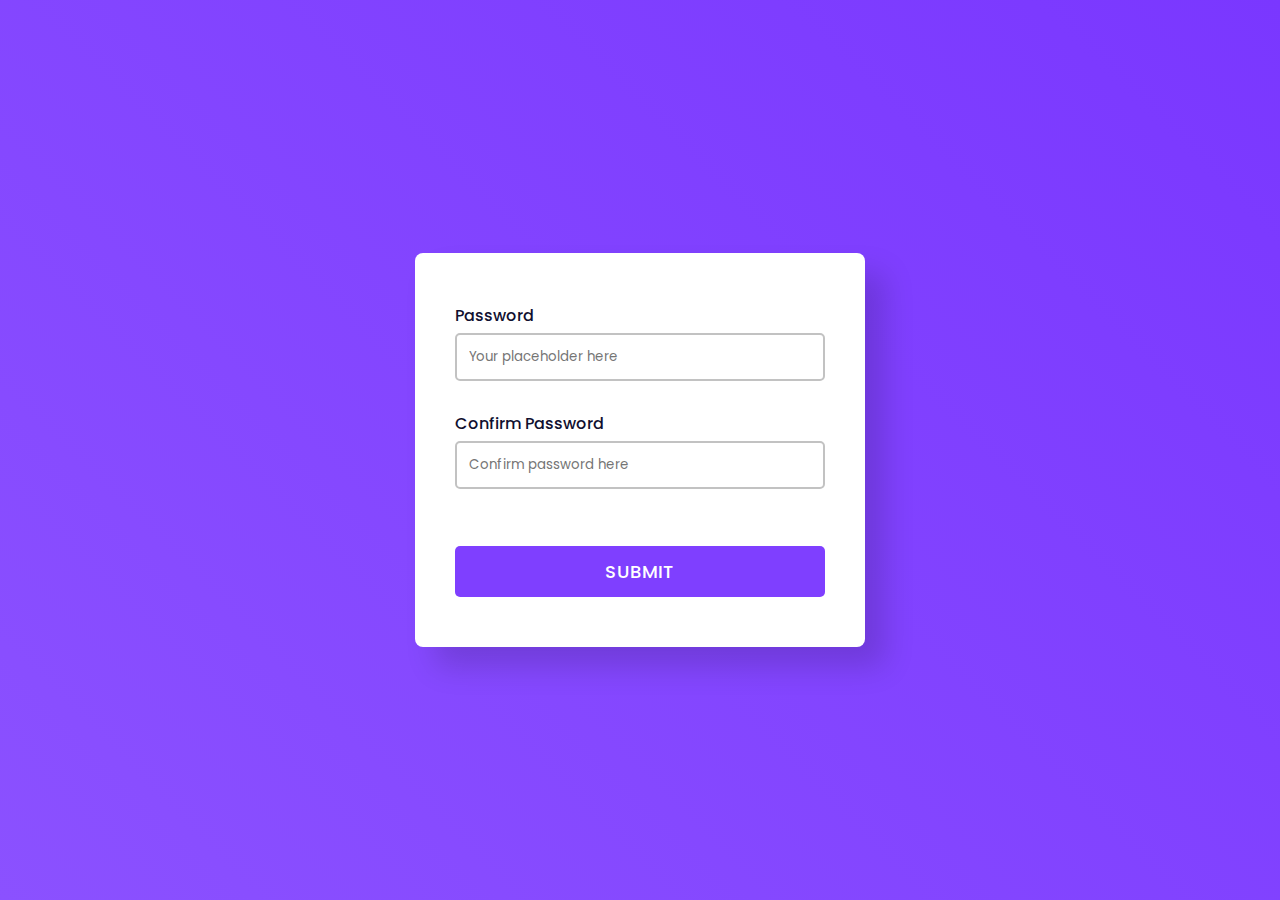
<file: Confirm Password/index.html>
<!DOCTYPE html>
<html lang="en">
<head>
    <meta name="viewport" content="width=device-width, initial-scale=1.0">
    <title>Confirm Password Javascript</title>
    <!--Google Fonts-->
    <link href="https://fonts.googleapis.com/css2?family=Poppins:wght@400;500&display=swap" rel="stylesheet">
    <!--Stylesheet-->
    <link rel="stylesheet" href="style.css">
</head>
<body>
    <form>
        <label for="password">Password</label>
        <input type="password" id="password" placeholder="Your placeholder here">
        <label for="cnfrm-password">Confirm Password</label>
        <input type="password" id="cnfrm-password" placeholder="Confirm password here">
        <p id="message"></p>
        <input type="button" onclick="checkPassword()" value="SUBMIT"/>
    </form>
    <!--Script-->
    <script src="script.js"></script>
</body>
</html>
</file>
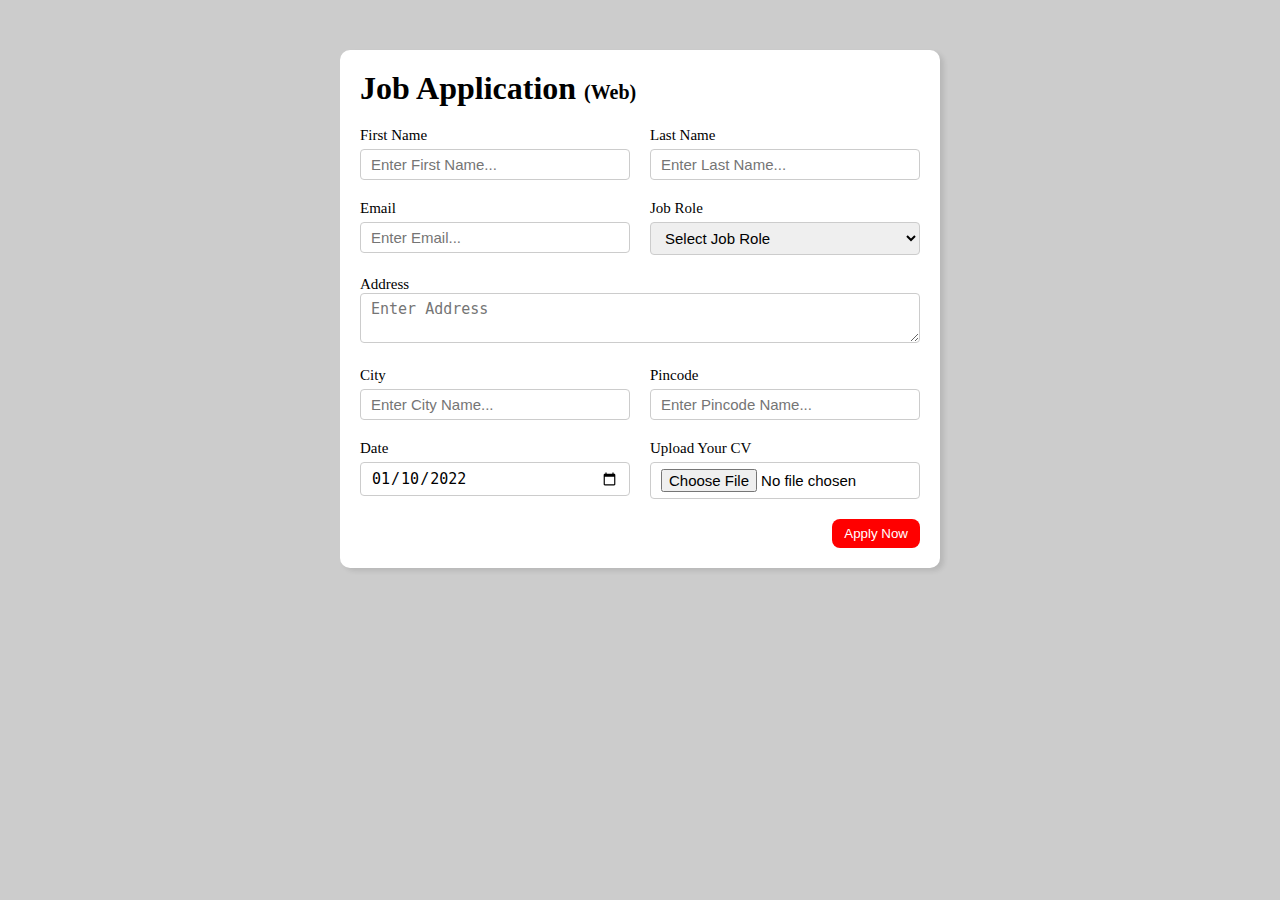
<file: Job Application/index.html>
<!DOCTYPE html>
<html lang="en">
  <head>
    <meta charset="UTF-8" />
    <meta http-equiv="X-UA-Compatible" content="IE=edge" />
    <meta name="viewport" content="width=device-width, initial-scale=1.0" />
    <title>Job Application Form</title>
    <link rel="stylesheet" href="style.css" />
  </head>
  <body>
    <div class="container">
      <div class="apply_box">
        <h1>
          Job Application
          <span class="title_small">(Web)</span>
        </h1>
        <form action="">
          <div class="form_container">
            <div class="form_control">
              <label for="first_name"> First Name </label>
              <input
                id="first_name"
                name="first_name"
                placeholder="Enter First Name..."
              />
            </div>
            <div class="form_control">
              <label for="last_name"> Last Name </label>
              <input
                id="last_name"
                name="last_name"
                placeholder="Enter Last Name..."
              />
            </div>
            <div class="form_control">
              <label for="email"> Email </label>
              <input
                type="email"
                id="email"
                name="email"
                placeholder="Enter Email..."
              />
            </div>
            <div class="form_control">
              <label for="job_role"> Job Role </label>
              <select id="job_role" name="job_role">
                <option value="">Select Job Role</option>
                <option value="frontend">Frontend Developer</option>
                <option value="backend">Backend Developer</option>
                <option value="full_stack">Full Stack Developer</option>
                <option value="ui_ux">UI UX Designer</option>
              </select>
            </div>
            <div class="textarea_control">
              <label for="address"> Address </label>
              <textarea
                id="address"
                name="address"
                row="4"
                cols="50"
                placeholder="Enter Address"
              ></textarea>
            </div>
            <div class="form_control">
              <label for="city"> City </label>
              <input id="city" name="city" placeholder="Enter City Name..." />
            </div>
            <div class="form_control">
              <label for="pincode"> Pincode </label>
              <input
                type="number"
                id="pincode"
                name="pincode"
                placeholder="Enter Pincode Name..."
              />
            </div>
            <div class="form_control">
              <label for="date"> Date </label>
              <input value="2022-01-10" type="date" id="date" name="date" />
            </div>
            <div class="form_control">
              <label for="upload"> Upload Your CV </label>
              <input type="file" id="upload" name="upload" />
            </div>
          </div>
          <div class="button_container">
            <button type="submit">Apply Now</button>
          </div>
        </form>
      </div>
    </div>
  </body>
</html>
</file>
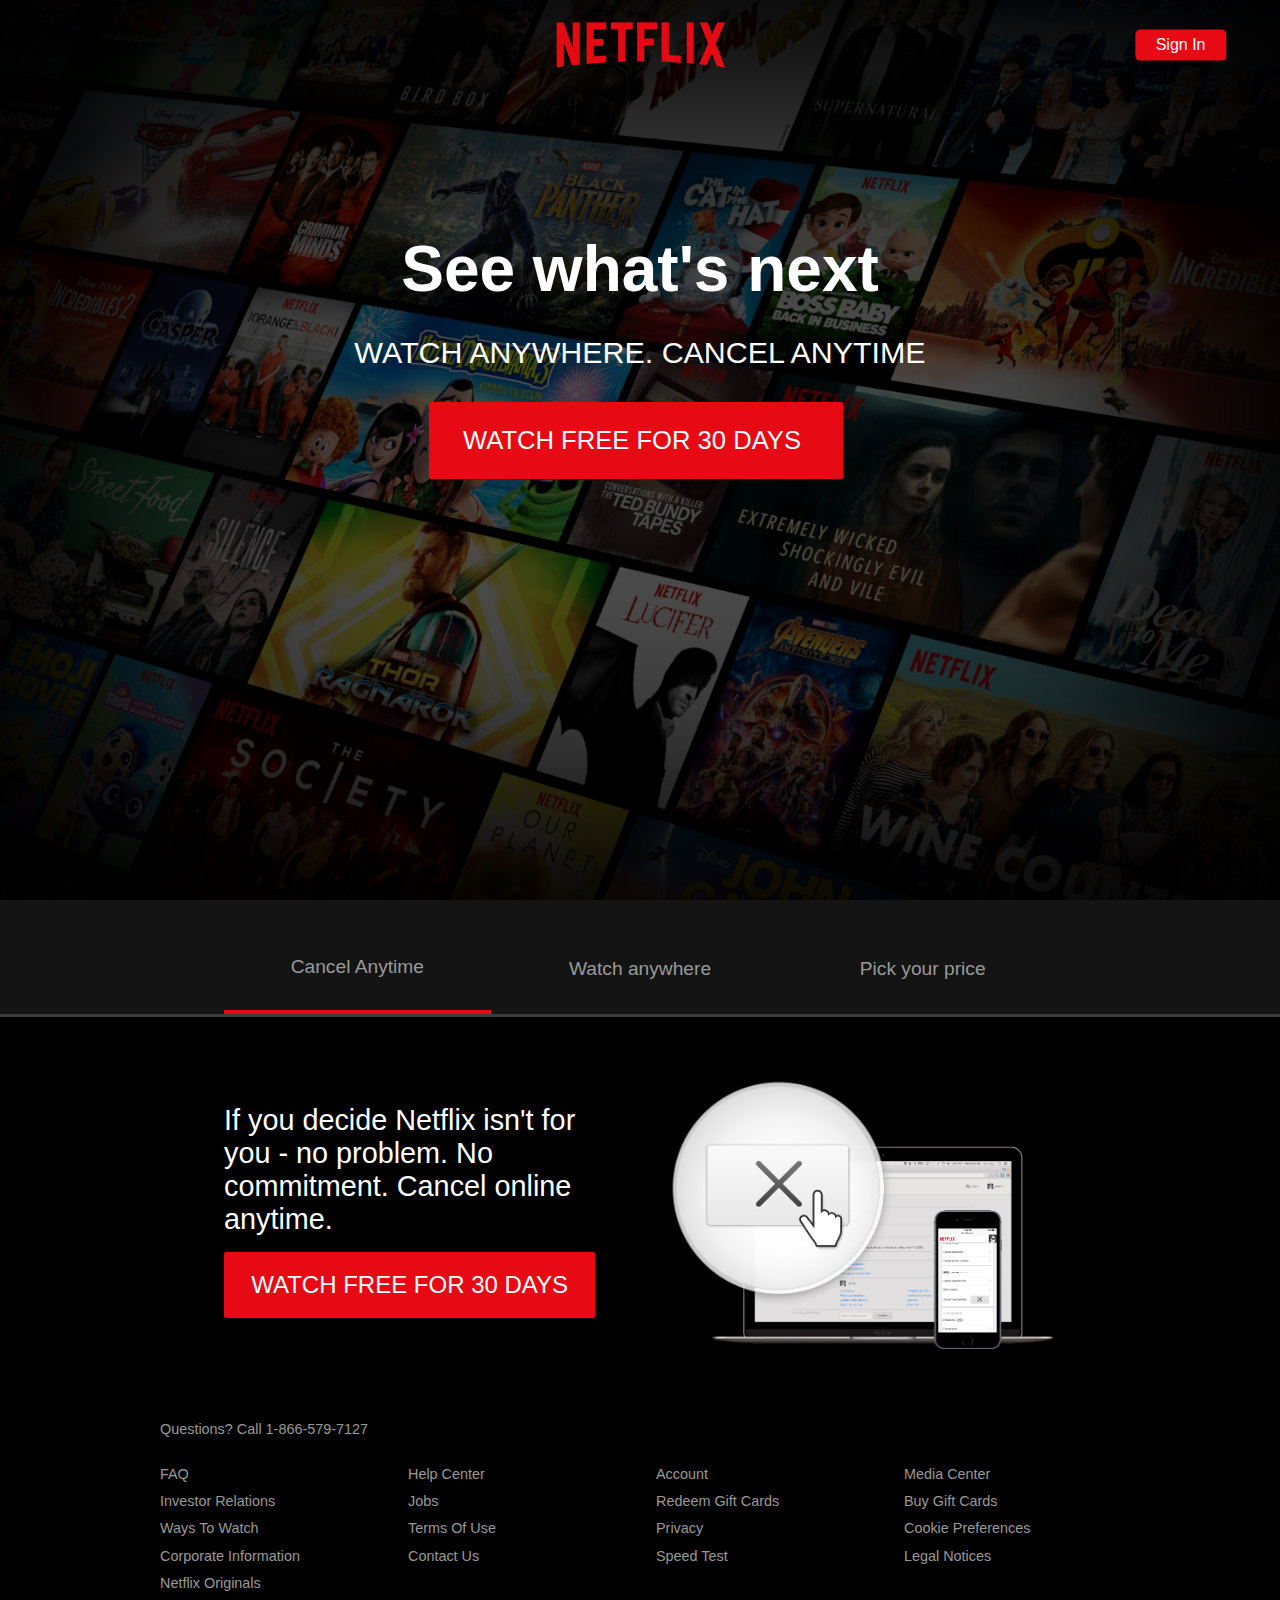
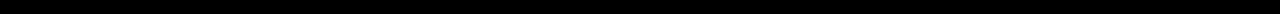
<file: netflix-master - Copy/index.html>
<!DOCTYPE html>
<html lang="en">
  <head>
    <meta charset="UTF-8" />
    <meta name="viewport" content="width=device-width, initial-scale=1.0" />
    <meta http-equiv="X-UA-Compatible" content="ie=edge" />
    <link
      rel="stylesheet"
      href="https://use.fontawesome.com/releases/v5.8.2/css/all.css"
      integrity="sha384-oS3vJWv+0UjzBfQzYUhtDYW+Pj2yciDJxpsK1OYPAYjqT085Qq/1cq5FLXAZQ7Ay"
      crossorigin="anonymous"
    />
    <link rel="stylesheet" href="css/style.css" />
    <title>Netflix Webpage</title>
  </head>
  <body>
    <header class="showcase">
      <div class="showcase-top">
        <img src="img/logo.png" alt="Netflix" />
        <a href="#" class="btn btn-rounded">Sign In</a>
      </div>
      <div class="showcase-content">
        <h1>See what's next</h1>
        <p>Watch anywhere. Cancel anytime</p>
        <a href="#" class="btn btn-xl"
          >Watch Free For 30 Days <i class="fas fa-chevron-right btn-icon"></i
        ></a>
      </div>
    </header>

    <section class="tabs">
      <div class="container">
        <div id="tab-1" class="tab-item tab-border">
          <i class="fas fa-door-open fa-3x"></i>
          <p class="hide-sm">Cancel Anytime</p>
        </div>
        <div id="tab-2" class="tab-item">
          <i class="fas fa-tablet-alt fa-3x"></i>
          <p class="hide-sm">Watch anywhere</p>
        </div>
        <div id="tab-3" class="tab-item">
          <i class="fas fa-tags fa-3x"></i>
          <p class="hide-sm">Pick your price</p>
        </div>
      </div>
    </section>

    <section class="tab-content">
      <div class="container">
        <!-- Tab Content 1 -->
        <div id="tab-1-content" class="tab-content-item show">
          <div class="tab-1-content-inner">
            <div>
              <p class="text-lg">
                If you decide Netflix isn't for you - no problem. No commitment.
                Cancel online anytime.
              </p>
              <a href="#" class="btn btn-lg">Watch Free for 30 days</a>
            </div>
            <img src="img/tab-content-1.png" alt="" />
          </div>
        </div>

        <!-- Tab Content 2 -->
        <div id="tab-2-content" class="tab-content-item">
          <div class="tab-2-content-top">
            <p class="text-lg">
              Watch TV shows and movies anytime, anywhere - personalized for
              you.
            </p>
            <a href="#" class="btn btn-lg">Watch Free for 30 days</a>
          </div>
          <div class="tab-2-content-bottom">
            <div>
              <img src="img/tab-content-2-1.png" alt="" />
              <p class="text-md">Watch on your TV</p>
              <p class="text-dark">
                Smart TVs, PlayStation, Xbox, Chromecase, Apple TV, Blu-ray
                players and more.
              </p>
            </div>

            <div>
              <img src="img/tab-content-2-2.png" alt="" />
              <p class="text-md">Watch instantly or download for later</p>
              <p class="text-dark">
                Available on phone and tablet, wherever you go
              </p>
            </div>

            <div>
              <img src="img/tab-content-2-3.png" alt="" />
              <p class="text-md">Use any computer</p>
              <p class="text-dark">
                Watch right on Netflix.com
              </p>
            </div>
          </div>
        </div>

        <!-- Tab Content 3 -->
        <div id="tab-3-content" class="tab-content-item">
          <div class="text-center">
            <p class="text-lg">
              Choose one pland and watch everything on Netflix
            </p>
            <a href="#" class="btn btn-lg">Watch Free For 30 days</a>
          </div>

          <table class="table">
            <thead>
              <tr>
                <th></th>
                <th>Basic</th>
                <th>Standard</th>
                <th>Premium</th>
              </tr>
            </thead>
            <tbody>
              <tr>
                <td>Monthly price after free month ends on 6/19/19</td>
                <td>$8.99</td>
                <td>$12.99</td>
                <td>$15.99</td>
              </tr>
              <tr>
                <td>HD Available</td>
                <td><i class="fas fa-times"></i></td>
                <td><i class="fas fa-check"></i></td>
                <td><i class="fas fa-check"></i></td>
              </tr>
              <tr>
                <td>Ultra HD Available</td>
                <td><i class="fas fa-times"></i></td>
                <td><i class="fas fa-check"></i></td>
                <td><i class="fas fa-check"></i></td>
              </tr>
              <tr>
                <td>Screens you can watch at the same time</td>
                <td><i class="fas fa-times"></i></td>
                <td><i class="fas fa-check"></i></td>
                <td><i class="fas fa-check"></i></td>
              </tr>
              <tr>
                <td>Watch on your laptop, TV, phone and tablet</td>
                <td><i class="fas fa-check"></i></td>
                <td><i class="fas fa-check"></i></td>
                <td><i class="fas fa-check"></i></td>
              </tr>
              <tr>
                <td>Unlimited Movies and TV shows</td>
                <td><i class="fas fa-check"></i></td>
                <td><i class="fas fa-check"></i></td>
                <td><i class="fas fa-check"></i></td>
              </tr>
              <tr>
                <td>Cancel anytime</td>
                <td><i class="fas fa-check"></i></td>
                <td><i class="fas fa-check"></i></td>
                <td><i class="fas fa-check"></i></td>
              </tr>
              <tr>
                <td>First month Free</td>
                <td><i class="fas fa-check"></i></td>
                <td><i class="fas fa-check"></i></td>
                <td><i class="fas fa-check"></i></td>
              </tr>
            </tbody>
          </table>
        </div>
      </div>
    </section>

    <footer class="footer">
      <p>Questions? Call 1-866-579-7127</p>
      <div class="footer-cols">
        <ul>
          <li><a href="#">FAQ</a></li>
          <li><a href="#">Investor Relations</a></li>
          <li><a href="#">Ways To Watch</a></li>
          <li><a href="#">Corporate Information</a></li>
          <li><a href="#">Netflix Originals</a></li>
        </ul>
        <ul>
          <li><a href="#">Help Center</a></li>
          <li><a href="#">Jobs</a></li>
          <li><a href="#">Terms Of Use</a></li>
          <li><a href="#">Contact Us</a></li>
        </ul>
        <ul>
          <li><a href="#">Account</a></li>
          <li><a href="#">Redeem Gift Cards</a></li>
          <li><a href="#">Privacy</a></li>
          <li><a href="#">Speed Test</a></li>
        </ul>
        <ul>
          <li><a href="#">Media Center</a></li>
          <li><a href="#">Buy Gift Cards</a></li>
          <li><a href="#">Cookie Preferences</a></li>
          <li><a href="#">Legal Notices</a></li>
        </ul>
      </div>
    </footer>
    <script src="js/main.js"></script>
  </body>
</html>
</file>
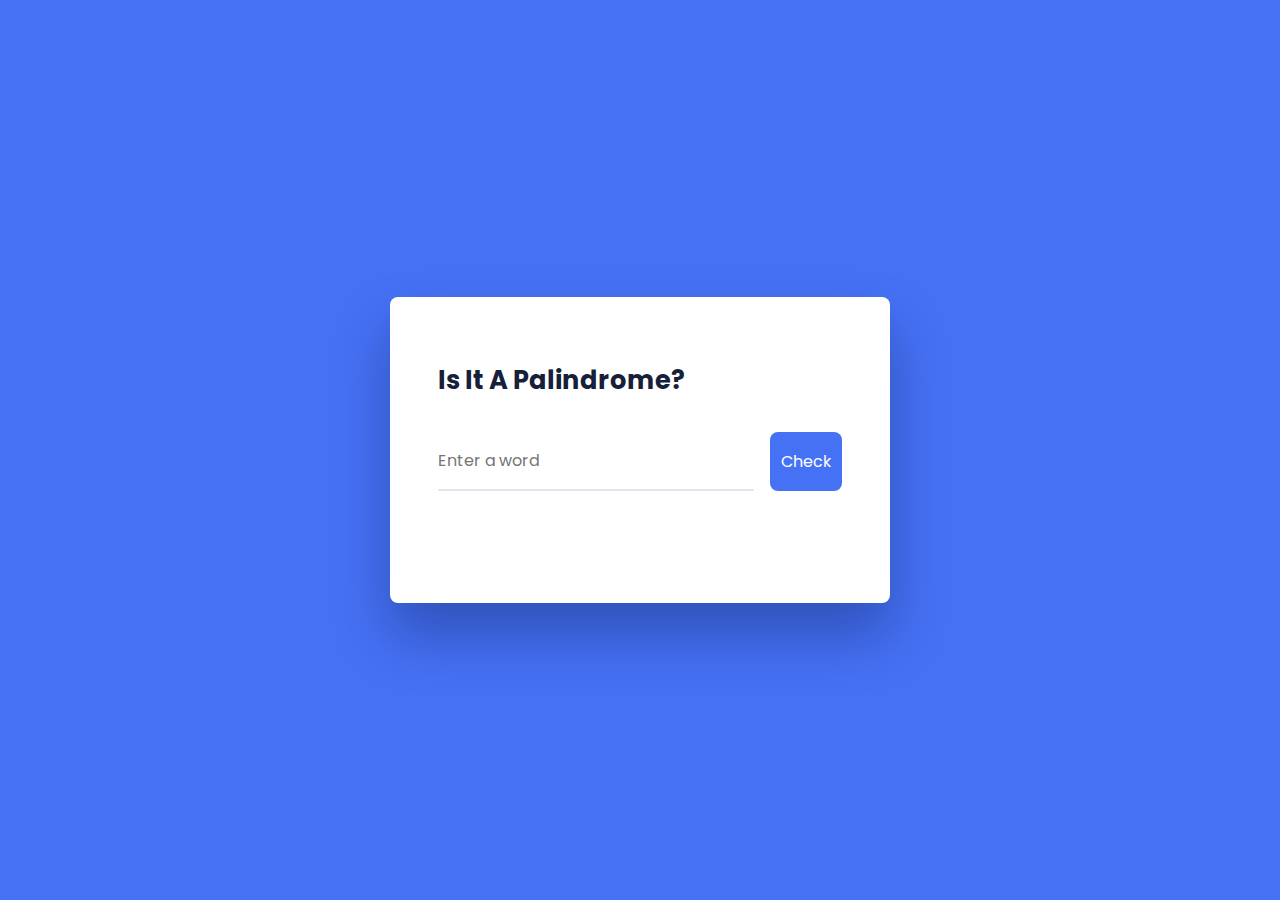
<file: palindrome checker app/index.html>
<!DOCTYPE html>
<html lang="en">
  <head>
    <meta name="viewport" content="width=device-width, initial-scale=1.0" />
    <title>Is It A Palindrome?</title>
    <!-- Google Fonts -->
    <link
      href="https://fonts.googleapis.com/css2?family=Poppins:wght@400;600&display=swap"
      rel="stylesheet"
    />
    <!-- Stylesheet -->
    <link rel="stylesheet" href="style.css" />
  </head>
  <body>
    <div class="container">
      <h2 class="app-title">Is It A Palindrome?</h2>
      <div class="input-wrapper">
        <input type="text" id="input-text" placeholder="Enter a word" />
        <button id="btn">Check</button>
      </div>
      <p id="result"></p>
    </div>
    <script src="script.js"></script>
  </body>
</html>
</file>
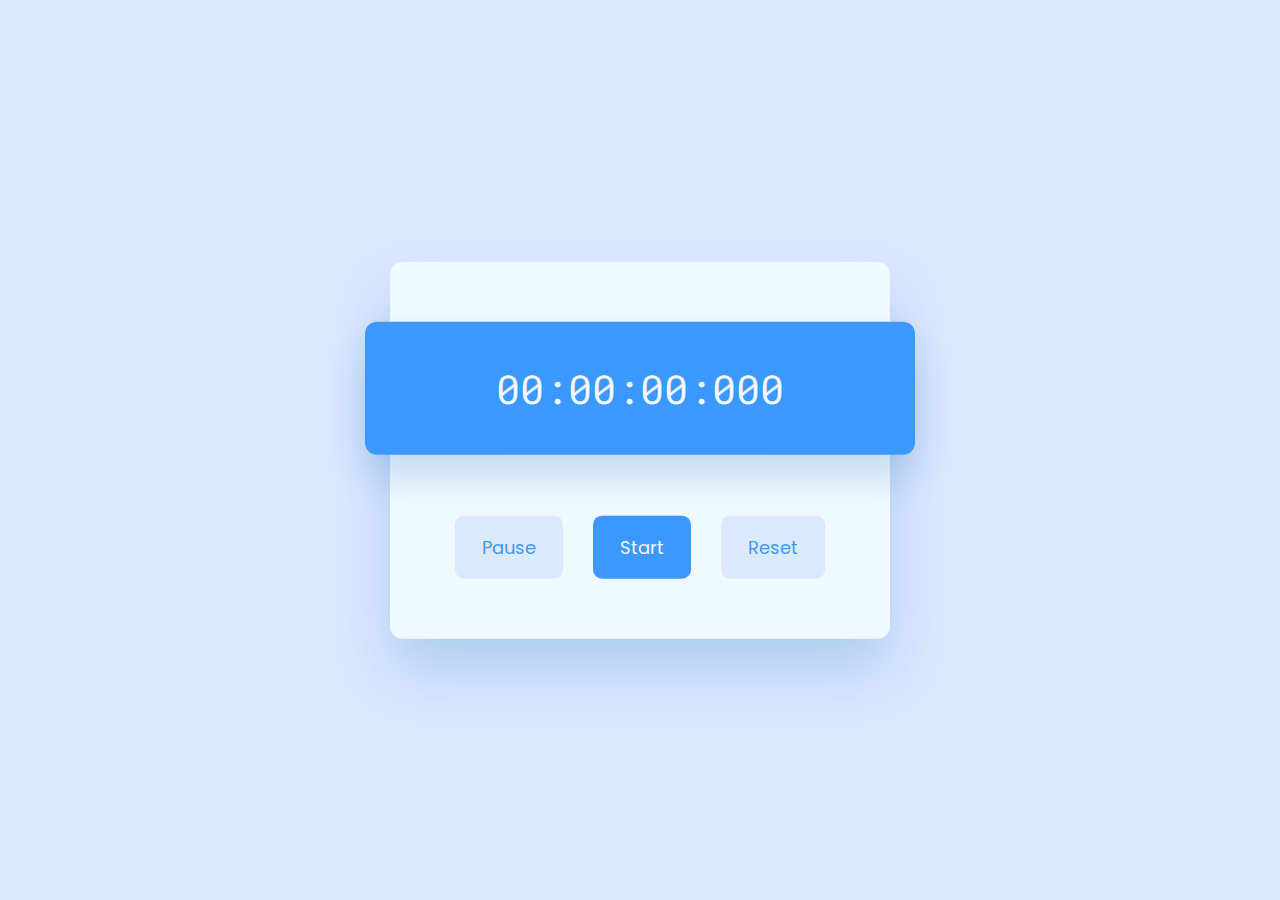
<file: stopwatch/index.html>
<!DOCTYPE html>
<html lang="en">
  <head>
    <meta name="viewport" content="width=device-width, initial-scale=1.0" />
    <title>Stopwatch Javascript</title>
    <!-- Google Font -->
    <link
      href="https://fonts.googleapis.com/css2?family=Poppins&family=Roboto+Mono:wght@700&display=swap"
      rel="stylesheet"
    />
    <!-- Stylesheet -->
    <link rel="stylesheet" href="style.css" />
  </head>
  <body>
    <div class="container">
      <div class="timer-display">00:00:00:000</div>
      <div class="buttons">
        <button id="pause-timer">Pause</button>
        <button id="start-timer">Start</button>
        <button id="reset-timer">Reset</button>
      </div>
    </div>
    <!-- Script -->
    <script src="script.js"></script>
  </body>
</html>
</file>
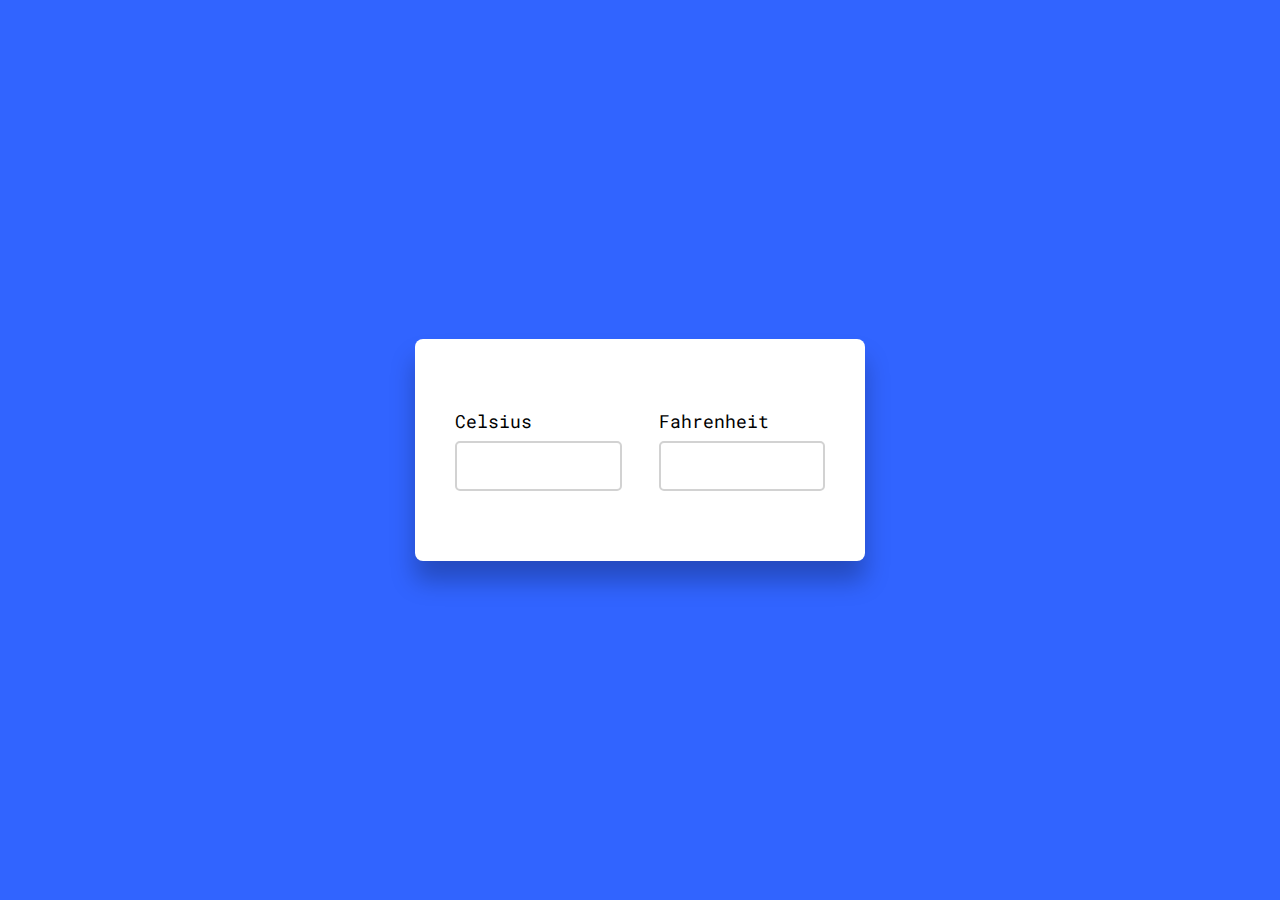
<file: Temperature Conversion/index.html>
<!DOCTYPE html>
<html lang="en">
<head>
    <title>Temperature Conversion</title>
    <!--Google font-->
    <link rel="preconnect" href="https://fonts.gstatic.com">
    <link href="https://fonts.googleapis.com/css2?family=Roboto+Mono:wght@500&display=swap" rel="stylesheet">
    <!--Stylesheet-->
    <link rel="stylesheet" href="style.css">
</head>
<body>
    <div class="wrapper">
        <div class="container">
            <label for="celsius">Celsius</label>
            <input type="number" id="celsius" oninput= "celToFar()">
        </div>
        <div class="container">
            <label for="fahrenheit">Fahrenheit</label>
            <input type="number" id="fahrenheit" oninput = "farToCel()">
        </div>
    </div>
    <script src="script.js"></script>
</body>
</html>
</file>
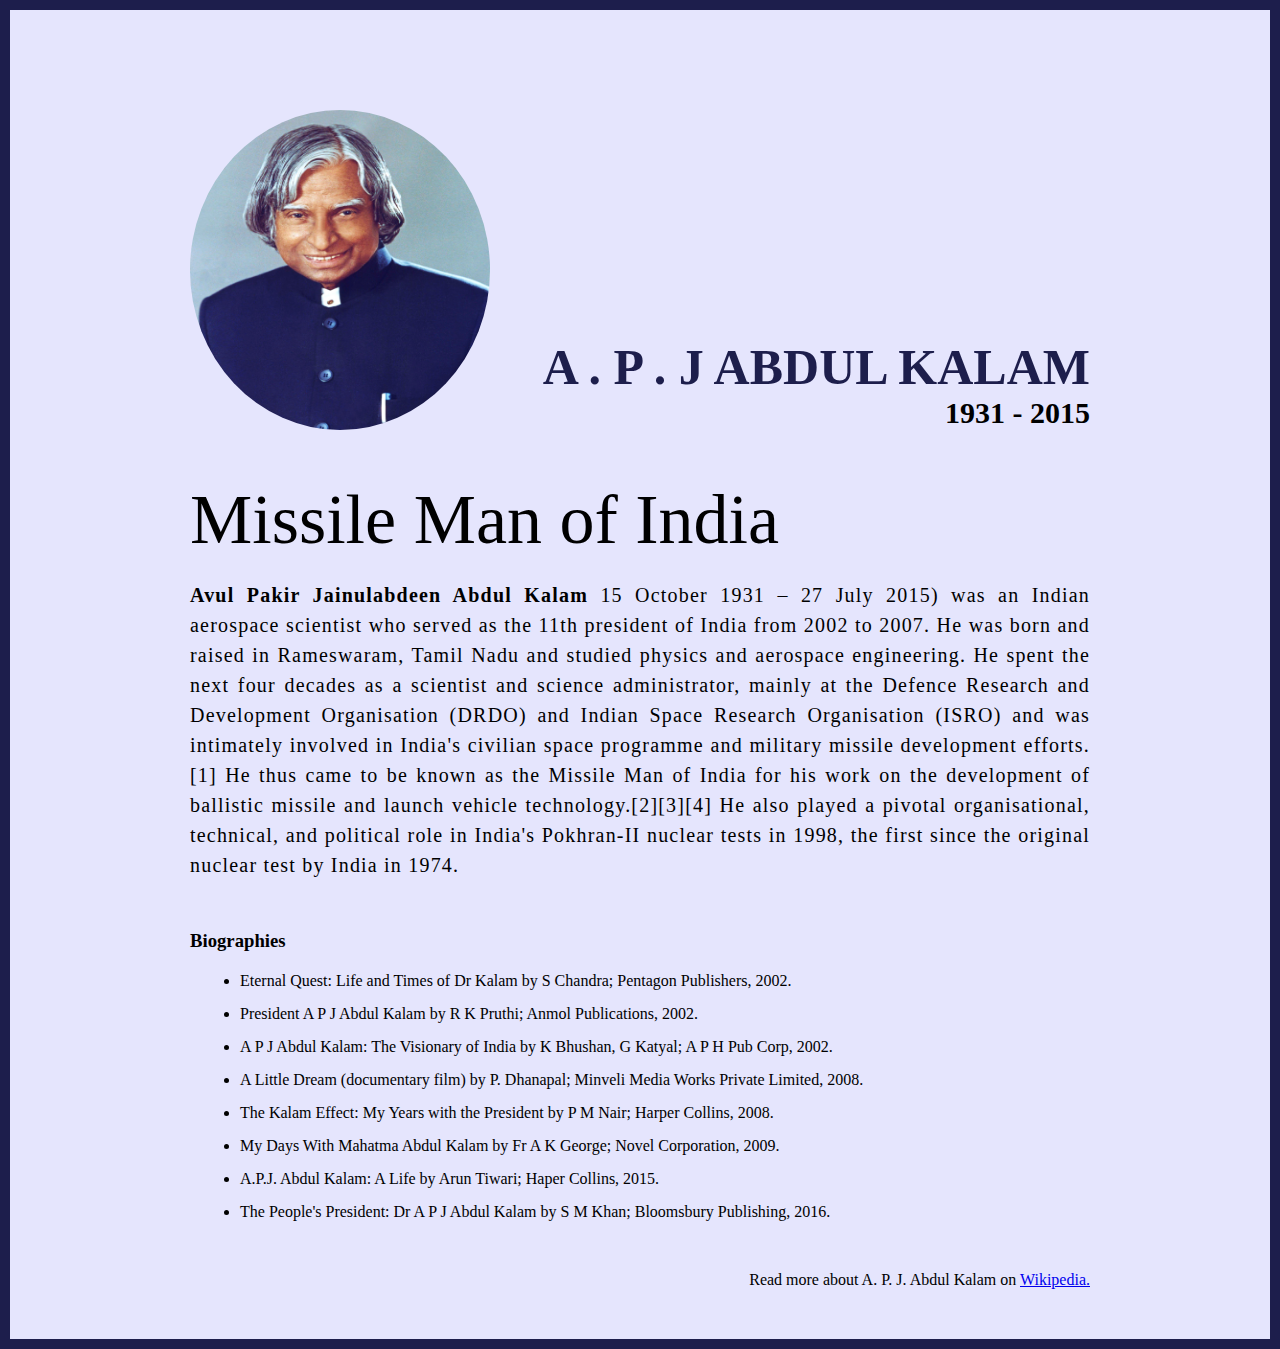
<file: Tribute Website/index.html>
<!DOCTYPE html>
<html lang="en">
  <head>
    <meta charset="UTF-8" />

    <meta http-equiv="X-UA-Compatible" content="IE=edge" />

    <meta name="viewport" content="width=device-width, initial-scale=1.0" />
    <title>The Tribute Website | A.P. J Abdul Kalam</title>
    <link rel="stylesheet" href="style.css" />
  </head>
  <body>
    <div class="container">
      <div class="content">
        <section class="top_section">
          <div class="image_container">
            <img src="./images/apj.jpg" alt="tribute" />
          </div>
          <div>
            <h1>A . P . J Abdul Kalam</h1>
            <h4>1931 - 2015</h4>
          </div>
        </section>
        <section class="about_section">
          <h2>Missile Man of India</h2>
          <p>
            <b>Avul Pakir Jainulabdeen Abdul Kalam</b> 15 October 1931 – 27 July
            2015) was an Indian aerospace scientist who served as the 11th
            president of India from 2002 to 2007. He was born and raised in
            Rameswaram, Tamil Nadu and studied physics and aerospace
            engineering. He spent the next four decades as a scientist and
            science administrator, mainly at the Defence Research and
            Development Organisation (DRDO) and Indian Space Research
            Organisation (ISRO) and was intimately involved in India's civilian
            space programme and military missile development efforts.[1] He thus
            came to be known as the Missile Man of India for his work on the
            development of ballistic missile and launch vehicle
            technology.[2][3][4] He also played a pivotal organisational,
            technical, and political role in India's Pokhran-II nuclear tests in
            1998, the first since the original nuclear test by India in 1974.
          </p>
        </section>
        <section class="biography_section">
          <h3>Biographies</h3>
          <ul>
            <li>
              Eternal Quest: Life and Times of Dr Kalam by S Chandra; Pentagon
              Publishers, 2002.
            </li>
            <li>
              President A P J Abdul Kalam by R K Pruthi; Anmol Publications,
              2002.
            </li>
            <li>
              A P J Abdul Kalam: The Visionary of India by K Bhushan, G Katyal;
              A P H Pub Corp, 2002.
            </li>
            <li>
              A Little Dream (documentary film) by P. Dhanapal; Minveli Media
              Works Private Limited, 2008.
            </li>
            <li>
              The Kalam Effect: My Years with the President by P M Nair; Harper
              Collins, 2008.
            </li>
            <li>
              My Days With Mahatma Abdul Kalam by Fr A K George; Novel
              Corporation, 2009.
            </li>
            <li>
              A.P.J. Abdul Kalam: A Life by Arun Tiwari; Haper Collins, 2015.
            </li>
            <li>
              The People's President: Dr A P J Abdul Kalam by S M Khan;
              Bloomsbury Publishing, 2016.
            </li>
          </ul>
        </section>
        <footer>
          <p>
            Read more about A. P. J. Abdul Kalam on
            <a href="https://en.wikipedia.org/wiki/A._P._J._Abdul_Kalam"
              >Wikipedia.</a
            >
          </p>
        </footer>
      </div>
    </div>
  </body>
</html>
</file>
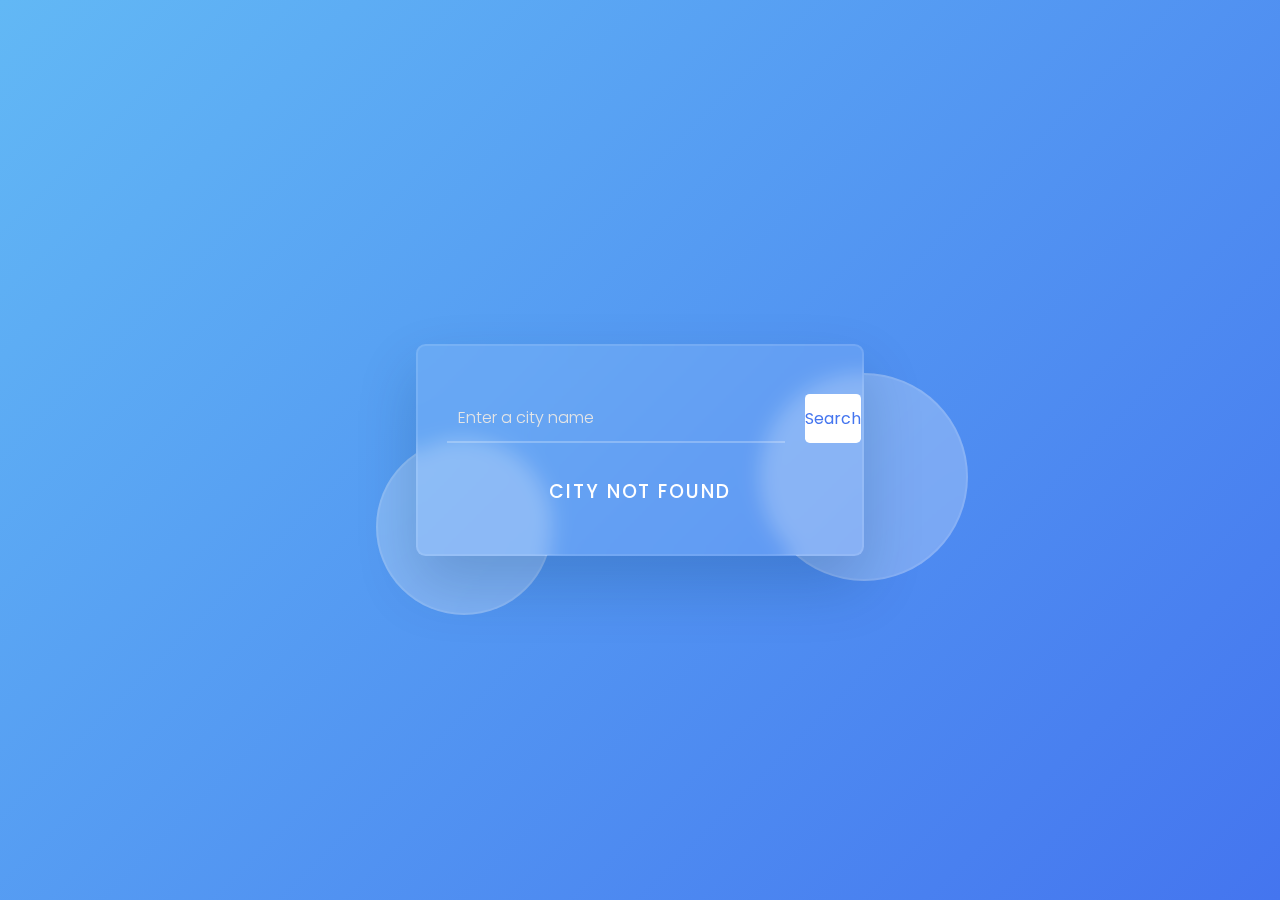
<file: Weather App/index.html>
<!DOCTYPE html>
<html lang="en">
  <head>
    <meta name="viewport" content="width=device-width, initial-scale=1.0" />
    <title>Weather App</title>
    <!-- Google Fonts -->
    <link
      href="https://fonts.googleapis.com/css2?family=Poppins:wght@300;500;600&display=swap"
      rel="stylesheet"
    />
    <!-- Stylesheet -->
    <link rel="stylesheet" href="style.css" />
  </head>
  <body>
    <div class="wrapper">
      <div class="shape shape-1"></div>
      <div class="shape shape-2"></div>
      <div class="container">
        <div class="search-container">
          <input
            type="text"
            placeholder="Enter a city name"
            id="city"
            value="mumbai"
          />
          <button id="search-btn">Search</button>
        </div>
        <div id="result"></div>
      </div>
    </div>
    <!-- Script -->
    <script src="key.js"></script>
    <script src="script.js"></script>
  </body>
</html>
</file>
<file: Confirm Password/style.css>
*,
*:before,
*:after{
    padding: 0;
    margin: 0;
    box-sizing: border-box;
    font-family: "Poppins",sans-serif;
}
body{
    height: 100vh;
    background: linear-gradient(
        45deg,
        #8b51ff,
        #7a37ff
    );
}
form{
    background-color: #ffffff;
    width: 450px;
    padding: 50px 40px;
    position: absolute;
    transform: translate(-50%,-50%);
    top: 50%;
    left: 50%;
    border-radius: 8px;
    box-shadow: 20px 20px 30px rgba(0,0,0,0.15);
}
label{
    font-weight: 500;
    color: #101030;
}
input{
    display: block;
    width: 100%;
    margin-top: 5px;
    padding: 12px;
    border-radius: 5px;
    outline: none;
    color: #101010;
}
#password{
    margin-bottom: 30px;
}
input[type="password"]{
    border: 2px solid #c2c2c2;
}
input[type="button"]{
    background-color: #7f3fff;
    border: none;
    color: #ffffff;
    font-weight: 500;
    font-size: 18px;
    letter-spacing: 1px;
    cursor: pointer;
    margin-top: 20px;
}
p{
    font-size: 14px;
    margin: 15px 0;
    display: inline-block;
    color: #ffffff;
}
</file>
<file: Job Application/style.css>
* {
  margin: 0;
  padding: 0;
  box-sizing: border-box;
}

body {
  background-color: #ccc;
}
.container {
  max-width: 900px;
  margin: 0 auto;
}

.apply_box {
  max-width: 600px;
  padding: 20px;
  background-color: white;
  margin: 0 auto;
  margin-top: 50px;
  box-shadow: 4px 3px 5px rgba(1, 1, 1, 0.1);
  border-radius: 10px;
}

.title_small {
  font-size: 20px;
}

.form_container {
  margin-top: 20px;
  display: grid;
  grid-template-columns: repeat(auto-fit, minmax(200px, 1fr));
  gap: 20px;
}
.form_control {
  display: flex;
  flex-direction: column;
}

label {
  font-size: 15px;
  margin-bottom: 5px;
}

input,
select,
textarea {
  padding: 6px 10px;
  border: 1px solid #ccc;
  border-radius: 4px;
  font-size: 15px;
}

input:focus {
  outline-color: red;
}

.button_container {
  display: flex;

  justify-content: flex-end;
  margin-top: 20px;
}
button {
  background-color: red;
  border: transparent solid 2px;
  padding: 5px 10px;
  color: white;
  border-radius: 8px;
  transition: 0.3s ease-in;
}
button:hover {
  background-color: #ccc;
  border: 2px solid red;
  color: black;
  transition: 0.3s ease-out;
  cursor: pointer;
}
.textarea_control {
  grid-column: 1 / span 2;
}
.textarea_control textarea {
  width: 100%;
}

@media (max-width: 460px) {
  .textarea_control {
    grid-column: 1 / span 1;
  }
} ;
</file>
<file: netflix-master - Copy/css/style.css>
:root {
  --primary-color: #e70914;
  --dark-color: #141414;
}

* {
  box-sizing: border-box;
  margin: 0;
  padding: 0;
}

body {
  font-family: "Arial", sans-serif;
  -webkit-font-smoothing: antialiased;
  background: #000;
  color: #999;
}

ul {
  list-style: none;
}

h1,
h2,
h3,
h4 {
  color: #fff;
}

a {
  color: #fff;
  text-decoration: none;
}

p {
  margin: 0.5rem 0;
}

img {
  width: 100%;
}

.showcase {
  width: 100%;
  height: 100vh;
  position: relative;
  background: url("../img/background.jpg") no-repeat center center/cover;
}

.showcase::after {
  content: "";
  position: absolute;
  top: 0;
  left: 0;
  width: 100%;
  height: 100%;
  z-index: 1;
  background: rgba(0, 0, 0, 0.6);
  box-shadow: inset 120px 100px 250px #000, inset -120px -100px 250px #000;
}

.showcase-top {
  position: relative;
  height: 90px;
  z-index: 2;
}

.showcase-top img {
  width: 170px;
  position: absolute;
  top: 50%;
  left: 50%;
  transform: translate(-50%, -50%);
}

.showcase-top a {
  position: absolute;
  top: 50%;
  right: 0;
  transform: translate(-50%, -50%);
}

.showcase-content {
  position: relative;
  margin: auto;
  display: flex;
  flex-direction: column;
  justify-content: center;
  align-items: center;
  text-align: center;
  margin-top: 9rem;
  z-index: 2;
}

.showcase-content h1 {
  font-weight: 600;
  font-size: 4rem;
  line-height: 1.1;
  margin: 0 0 2rem 0;
}

.showcase-content p {
  text-transform: uppercase;
  color: #fff;
  font-weight: 400;
  font-size: 1.9rem;
  line-height: 1.1;
  margin: 0 0 2rem;
}

/* Utility Classes */

/* Tabs */
.tabs {
  background: var(--dark-color);
  padding-top: 1rem;
  border-bottom: 3px solid #3d3d3d;
}

.tabs .container {
  display: grid;
  grid-template-columns: repeat(3, 1fr);
  grid-gap: 1rem;
  align-items: center;
  justify-content: center;
  text-align: center;
}

.tabs p {
  font-size: 1.2rem;
  padding-top: 0.5rem;
}

.tabs .container > div {
  padding: 1.5rem 0;
}

.tabs .container > div:hover {
  color: #fff;
  cursor: pointer;
}

.tab-border {
  border-bottom: var(--primary-color) 4px solid;
}

/* Tab Content */
.tab-content {
  padding: 3rem 0;
  background: #000;
  color: #fff;
}

/*  Hide content Initially  */
#tab-1-content,
#tab-2-content,
#tab-3-content {
  display: none;
}

.show {
  display: block !important;
}

#tab-1-content .tab-1-content-inner {
  display: grid;
  grid-template-columns: repeat(2, 1fr);
  grid-gap: 2rem;
  align-items: center;
  justify-content: center;
}

#tab-2-content .tab-2-content-top {
  display: grid;
  grid-template-columns: 2fr 1fr;
  grid-gap: 1rem;
  justify-content: center;
  align-items: center;
}

#tab-2-content .tab-2-content-bottom {
  margin-top: 2rem;
  display: grid;
  grid-template-columns: repeat(3, 1fr);
  grid-gap: 2rem;
  justify-content: center;
  align-items: center;
  text-align: center;
}

/*  Table  */
.table {
  width: 100%;
  margin-top: 2rem;
  border-collapse: collapse;
  border-spacing: 0;
}

.table thead th {
  text-transform: uppercase;
  padding: 0.8rem;
}

.table tbody tr td {
  color: #999;
  padding: 0.8rem 1.2rem;
  text-align: center;
}

.table tbody tr td:first-child {
  text-align: left;
}

.table tbody tr:nth-child(odd) {
  background: #222;
}

/* Footer */
.footer {
  max-width: 75%;
  margin: 1rem auto;
  overflow: auto;
}

.footer,
.footer a {
  color: #999;
  font-size: 0.9rem;
}

.footer p {
  margin-bottom: 1.5rem;
}

.footer .footer-cols {
  display: grid;
  grid-template-columns: repeat(4, 1fr);
  grid-gap: 2rem;
}

.footer li {
  line-height: 1.9;
}

/*  Container  */
.container {
  max-width: 70%;
  margin: auto;
  overflow: hidden;
  padding: 0 2rem;
}

/* Text Styles */
.text-xl {
  font-size: 2rem;
  margin-bottom: 1rem;
}

.text-lg {
  font-size: 1.8rem;
  margin-bottom: 1rem;
}

.text-md {
  font-size: 1.5rem;
  margin-bottom: 1rem;
}

.text-center {
  text-align: center;
}

.text-dark {
  color: #999;
}

/* Buttons */
.btn {
  display: inline-block;
  background: var(--primary-color);
  color: #fff;
  padding: 0.4rem 1.3rem;
  font-size: 1rem;
  text-align: center;
  border: none;
  cursor: pointer;
  margin-right: 0.5rem;
  outline: none;
  box-shadow: 0 1px 0 rgba(0, 0, 0, 0.45);
  border-radius: 2px;
}

.btn:hover {
  opacity: 0.9;
}

.btn-rounded {
  border-radius: 5px;
}

.btn-xl {
  font-size: 1.6rem;
  padding: 1.5rem 2.1rem;
  text-transform: uppercase;
}

.btn-lg {
  font-size: 1.5rem;
  padding: 1.2rem 1.7rem;
  text-transform: uppercase;
}

.btn-icon {
  margin-left: 0.5rem;
}

/*  Media Queries  */
@media (max-width: 960px) {
  .showcase {
    height: 100vh;
  }

  .hide-sm {
    display: none;
  }

  .showcase-top img {
    top: 30%;
    left: 5%;
    transform: translate(0);
  }

  .showcase-top a {
    top: 30%;
    right: 5%;
    transform: translate(0);
  }

  .showcase-content h1 {
    font-size: 2rem;
    line-height: 0.5;
  }

  .showcase-content p {
    font-size: 1rem;
  }

  .footer .footer-cols {
    grid-template-columns: repeat(2, 1fr);
  }

  .btn-xl {
    font-size: 1rem;
    padding: 1rem 1.2rem;
  }

  .btn-lg {
    font-size: 0.8rem;
    padding: 0.8rem 1rem;
  }

  .text-xl {
    font-size: 1.5rem;
  }

  .text-lg {
    font-size: 1.2rem;
  }

  .text-md {
    font-size: 1rem;
  }
}

@media (max-width: 700px) {
  .showcase::after {
    box-shadow: inset 50px 50px 150px #000, inset -50px -50px 150px #000;
  }

  .container {
    max-width: 90%;
    margin: auto;
    overflow: hidden;
    padding: 0px 0.1rem;
  }

  #tab-1-content .tab-1-content-inner {
    grid-template-columns: 1fr;
    text-align: center;
  }

  #tab-2-content .tab-2-content-top {
    display: block;
    text-align: center;
  }

  #tab-2-content .tab-2-content-bottom {
    grid-template-columns: 1fr;
  }

  .btn-lg {
    font-size: 1rem;
    padding: 0.8rem 1rem;
    text-transform: uppercase;
  }

  .tab-item > i {
    font-size: 1.3rem;
  }

  .footer .footer-cols {
    grid-template-columns: 1fr;
  }
}
</file>
<file: palindrome checker app/style.css>
* {
    padding: 0;
    margin: 0;
    box-sizing: border-box;
    outline: none;
    font-family: "Poppins", sans-serif;
  }
  body {
    background-color: #4571f5;
  }
  .container {
    width: 90%;
    max-width: 31.25em;
    background-color: #ffffff;
    padding: 4em 3em;
    border-radius: 0.5em;
    box-shadow: 0 2em 3.5em rgba(0, 9, 50, 0.3);
    position: absolute;
    transform: translate(-50%, -50%);
    left: 50%;
    top: 50%;
  }
  .app-title {
    color: #172039;
    font-size: 1.6em;
  }
  .input-wrapper {
    display: grid;
    grid-template-columns: 9fr 3fr;
    gap: 1em;
    margin: 2em 0 1em 0;
  }
  input {
    border: none;
    border-bottom: 2px solid #e2e4ef;
    color: #172039;
    padding: 1em 0;
    font-weight: 400;
    font-size: 1em;
  }
  input:focus {
    border-bottom: 2px solid #4571f5;
  }
  button {
    font-size: 1em;
    padding: 1em 0.5em;
    background-color: #4571f5;
    border: none;
    color: #ffffff;
    border-radius: 0.5em;
    cursor: pointer;
  }
  p {
    text-align: center;
    color: #ffffff;
    font-weight: 400;
    padding: 1em 0;
    border-radius: 0.5em;
    transition: 0.5s;
  }
  p span {
    font-weight: 500;
    font-style: italic;
  }
  .success {
    background-color: #01bd5f;
    animation: pop 0.4s;
  }
  .error {
    background-color: #f52a3b;
    animation: pop 0.4s;
  }
  @keyframes pop {
    0% {
      transform: scale(0);
    }
    100% {
      transform: scale(1);
    }
  }
</file>
<file: stopwatch/style.css>
* {
    padding: 0;
    margin: 0;
    box-sizing: border-box;
  }
  body {
    background-color: #dbe9ff;
  }
  .container {
    background-color: #f0f9ff;
    position: absolute;
    transform: translate(-50%, -50%);
    left: 50%;
    top: 50%;
    width: min(90%, 31.25em);
    padding: 3.75em 0;
    border-radius: 0.8em;
    box-shadow: 0 1.97em 3.75em rgba(1, 87, 185, 0.2);
  }
  .timer-display {
    position: relative;
    width: 110%;
    background-color: #3c98ff;
    left: -5%;
    padding: 1em 0;
    font-family: "Roboto Mono", monospace;
    color: #f0f9ff;
    font-size: 2.5em;
    display: flex;
    align-items: center;
    justify-content: space-around;
    border-radius: 0.3em;
    box-shadow: 0 0.5em 1em rgba(1, 87, 185, 0.2);
  }
  .buttons {
    width: 80%;
    margin: 3.8em auto 0 auto;
    display: flex;
    justify-content: space-around;
  }
  .buttons button {
    font-size: 1.12em;
    background-color: #dbe9ff;
    color: #3c98ff;
    border: none;
    font-family: "Poppins", sans-serif;
    border-radius: 0.5em;
    padding: 1em 1.5em;
    cursor: pointer;
    outline: none;
  }
  #start-timer {
    background-color: #3c98ff;
    color: #f0f9ff;
  }
</file>
<file: Temperature Conversion/style.css>
*,
*:before,
*:after{
    padding: 0;
    margin: 0;
    box-sizing: border-box;
    font-family: "Roboto Mono", monospace;
    font-size: 18px;
}
body{
    background-color: #3164ff;
}
.wrapper{
    width: 450px;
    background-color: #ffffff;
    padding: 70px 40px;
    position: absolute;
    transform: translate(-50%,-50%);
    left: 50%;
    top: 50%;
    box-shadow: 0 20px 25px rgba(0,0,0,0.25);
    border-radius: 8px;
    display: flex;
    justify-content: space-between;
}
.container{
    width: 45%;
}
input{
    width: 100%;
    height: 50px;
    border-radius: 5px;
    border: 2px solid #d2d2d2;
    outline: none;
    margin-top: 8px;
    padding: 0 10px;
}
input:focus{
    border-color: #3164ff;
}
</file>
<file: Tribute Website/style.css>
* {
  margin: 0;
  padding: 0;
  box-sizing: border-box;
}

.container {
  background-color: #e5e5fd;
  min-height: 100vh;
  border: 10px solid #1d1e4c;
}

.content {
  max-width: 900px;
  margin: 0 auto;
}
.top_section {
  margin-top: 100px;
  display: flex;
  justify-content: space-between;
  align-items: flex-end;
}
.top_section h1 {
  font-size: 50px;
  font-weight: bold;
  color: #1d1e4c;
  text-transform: uppercase;
}
.top_section h4 {
  font-size: 30px;
  text-align: end;
}

.image_container {
  border-radius: 50%;
  overflow: hidden;
}

.image_container,
img {
  width: 300px;
  height: 320px;
}
.about_section {
  margin-top: 50px;
}
.about_section h2 {
  font-size: 70px;
  font-weight: 400;
  margin-bottom: 20px;
}
.about_section p {
  font-size: 20px;
  line-height: 30px;
  letter-spacing: 1.2px;
  text-align: justify;
}
.biography_section {
  margin: 50px 0;
}
.biography_section h3 {
  margin-bottom: 20px;
}
.biography_section ul {
  margin-left: 50px;
}
.biography_section li {
  margin-bottom: 15px;
}

footer {
  margin: 50px 0;
}
footer p {
  text-align: end;
}
</file>
<file: Weather App/style.css>
* {
  padding: 0;
  margin: 0;
  box-sizing: border-box;
  font-family: "Poppins", sans-serif;
}
:root {
  --white: #ffffff;
  --off-white: #e5e5e5;
  --transp-white-1: rgba(255, 255, 255, 0.25);
  --transp-white-2: rgba(255, 255, 255, 0.1);
  --blue-1: #62b8f5;
  --blue-2: #4475ef;
  --shadow: rgba(3, 46, 87, 0.2);
}
body {
  height: 100vh;
  background: linear-gradient(135deg, var(--blue-1), var(--blue-2));
}
.wrapper {
  font-size: 16px;
  width: 90vw;
  max-width: 28em;
  position: absolute;
  transform: translate(-50%, -50%);
  top: 50%;
  left: 50%;
}
.container {
  width: 100%;
  background: var(--transp-white-2);
  backdrop-filter: blur(10px);
  padding: 3em 1.8em;
  border: 2px solid var(--transp-white-2);
  border-radius: 0.6em;
  box-shadow: 0 1.8em 3.7em var(--shadow);
  text-align: center;
}
.shape {
  position: absolute;
  background-color: var(--transp-white-1);
  backdrop-filter: blur(1.2em);
  border: 2px solid var(--transp-white-2);
  border-radius: 50%;
}
.shape-1 {
  height: 13em;
  width: 13em;
  right: -6.5em;
  top: 1.8em;
}
.shape-2 {
  height: 11em;
  width: 11em;
  bottom: -3.7em;
  left: -2.5em;
}
.search-container {
  font-size: 1em;
  display: grid;
  grid-template-columns: 9fr 3fr;
  gap: 1.25em;
}
.search-container input,
.search-container button {
  outline: none;
  font-size: 1em;
  border: none;
}
.search-container input {
  padding: 0.7em;
  background-color: transparent;
  border-bottom: 2px solid var(--transp-white-1);
  color: var(--white);
  font-weight: 300;
}
.search-container input::placeholder {
  color: var(--off-white);
}
.search-container input:focus {
  border-color: var(--white);
}
.search-container button {
  color: var(--blue-2);
  background-color: var(--white);
  border-radius: 0.3em;
  cursor: pointer;
}
#result h2 {
  color: var(--white);
  text-transform: uppercase;
  letter-spacing: 0.18em;
  font-weight: 600;
  margin: 1.25em 0;
}
.weather,
.desc {
  color: var(--off-white);
  text-transform: uppercase;
  letter-spacing: 0.2em;
  font-size: 0.9em;
  font-weight: 500;
  line-height: 2em;
}
.weather {
  margin-top: -0.7em;
}
#result img {
  margin: 0.6em 0 0 0;
  width: 6.2em;
  filter: drop-shadow(0 1.8em 3.7em var(--shadow));
}
#result h1 {
  font-size: 4em;
  margin: 0.3em 0 0.7em 0;
  line-height: 0;
  font-weight: 400;
  color: var(--white);
}
.temp-container {
  display: flex;
  justify-content: center;
}
.temp-container div {
  padding: 0.3em 1em;
}
.temp-container div:first-child {
  border-right: 1px solid var(--transp-white-1);
}
.temp-container .title {
  font-weight: 600;
  color: var(--white);
}
.temp-container .temp {
  font-weight: 300;
  color: var(--off-white);
}
.msg {
  margin-top: 1.8em;
  color: var(--white);
  font-weight: 500;
  text-transform: uppercase;
  letter-spacing: 0.1em;
}
@media screen and (max-width: 450px) {
  .wrapper {
    font-size: 14px;
  }
}
</file>
